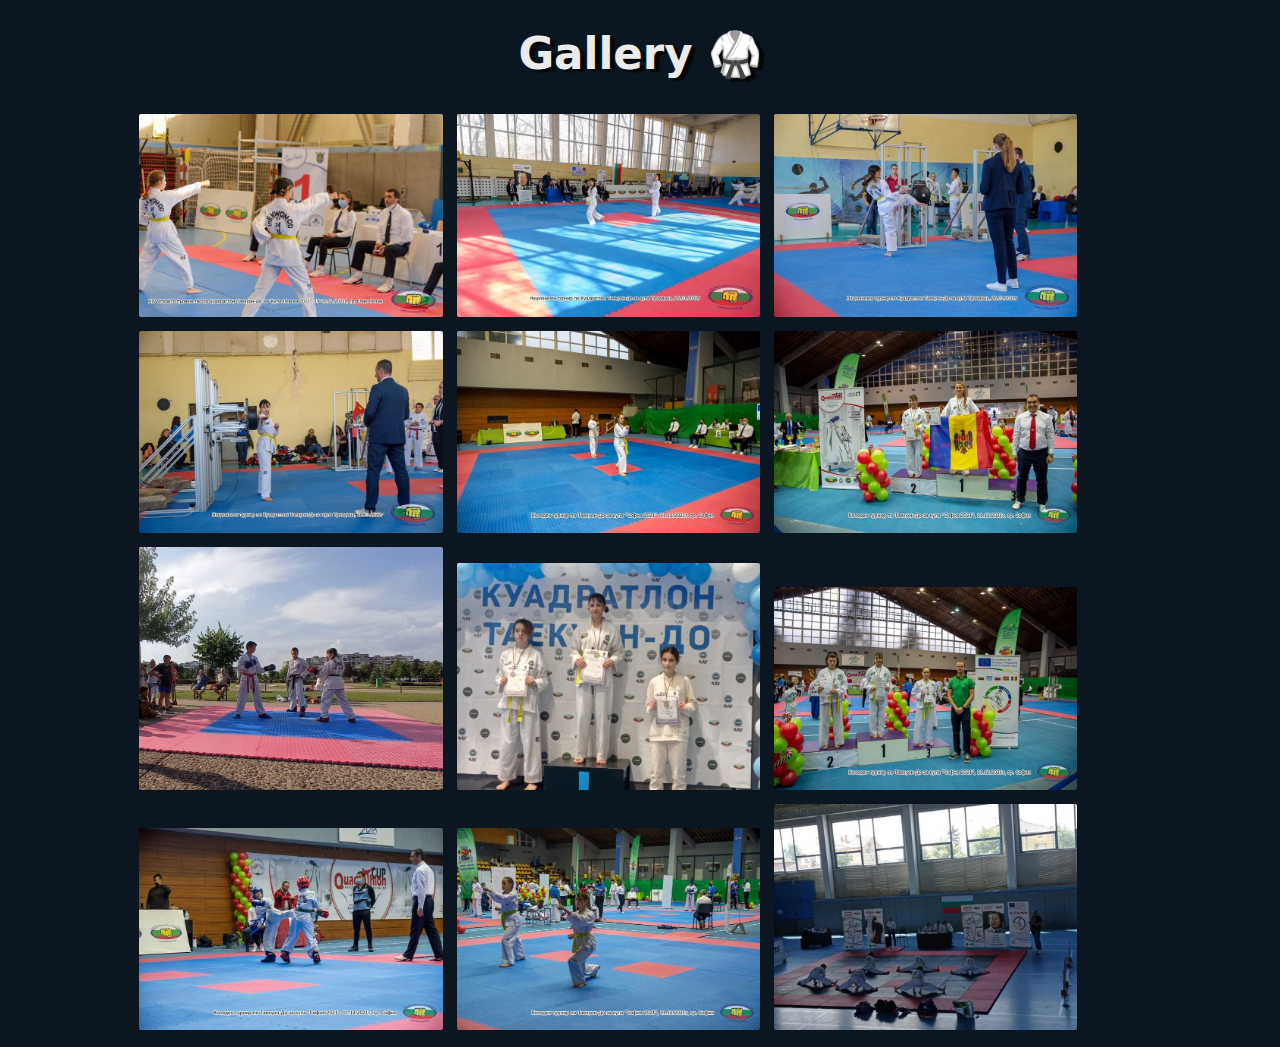
<file: My Hobby Web/galery.html>
<!DOCTYPE html>
<html lang="en">
  <head>
    <meta charset="UTF-8" />
    <meta http-equiv="X-UA-Compatible" content="IE=edge" />
    <link rel="stylesheet" href="style--2.css" />
    <meta name="viewport" content="width=device-width, initial-scale=1.0" />
    <title>Document</title>
  </head>
  <body>
    <div class="content">
      <h1>Gallery 🥋</h1>
      <img src="tkdme1.jpg" />
      <img src="tkdme6.jpg" />
      <img src="tkdme7.jpg" />
      <img src="tkdme9.jpg" />
      <img src="tkdme2.jpg" />
      <img src="tkdme3.jpg" />
      <img src="tkdme10.jpg" />
      <img src="tkdme11.jpg" />
      <img src="tkdme12.jpg" />
      <img src="tkd13.jpg" />
      <img src="tkdme14.jpg" />
      <img src="izpit 7-5 gup.jpg" />
    </div>
  </body>
</html>
</file>
<file: My Hobby Web/style--2.css>
.content img {
  width: 30%;
  height: auto;
  position: relative;
  margin: 5px;
  border-radius: 2px;
}

.content {
  display: block;
  max-width: 80%;
  top: 10vh;
  margin: 0 auto;
}
body {
  background-color: rgb(11, 22, 33);
}
.content h1 {
  color: rgb(235, 235, 235);
  text-shadow: 5px 2.5px 1px rgb(7, 7, 7);
  font-family: system-ui, -apple-system, BlinkMacSystemFont, "Segoe UI", Roboto,
    Oxygen, Ubuntu, Cantarell, "Open Sans", "Helvetica Neue", sans-serif;
  font-size: 3.4vw;
  margin-left: 30vw;
}
</file>
